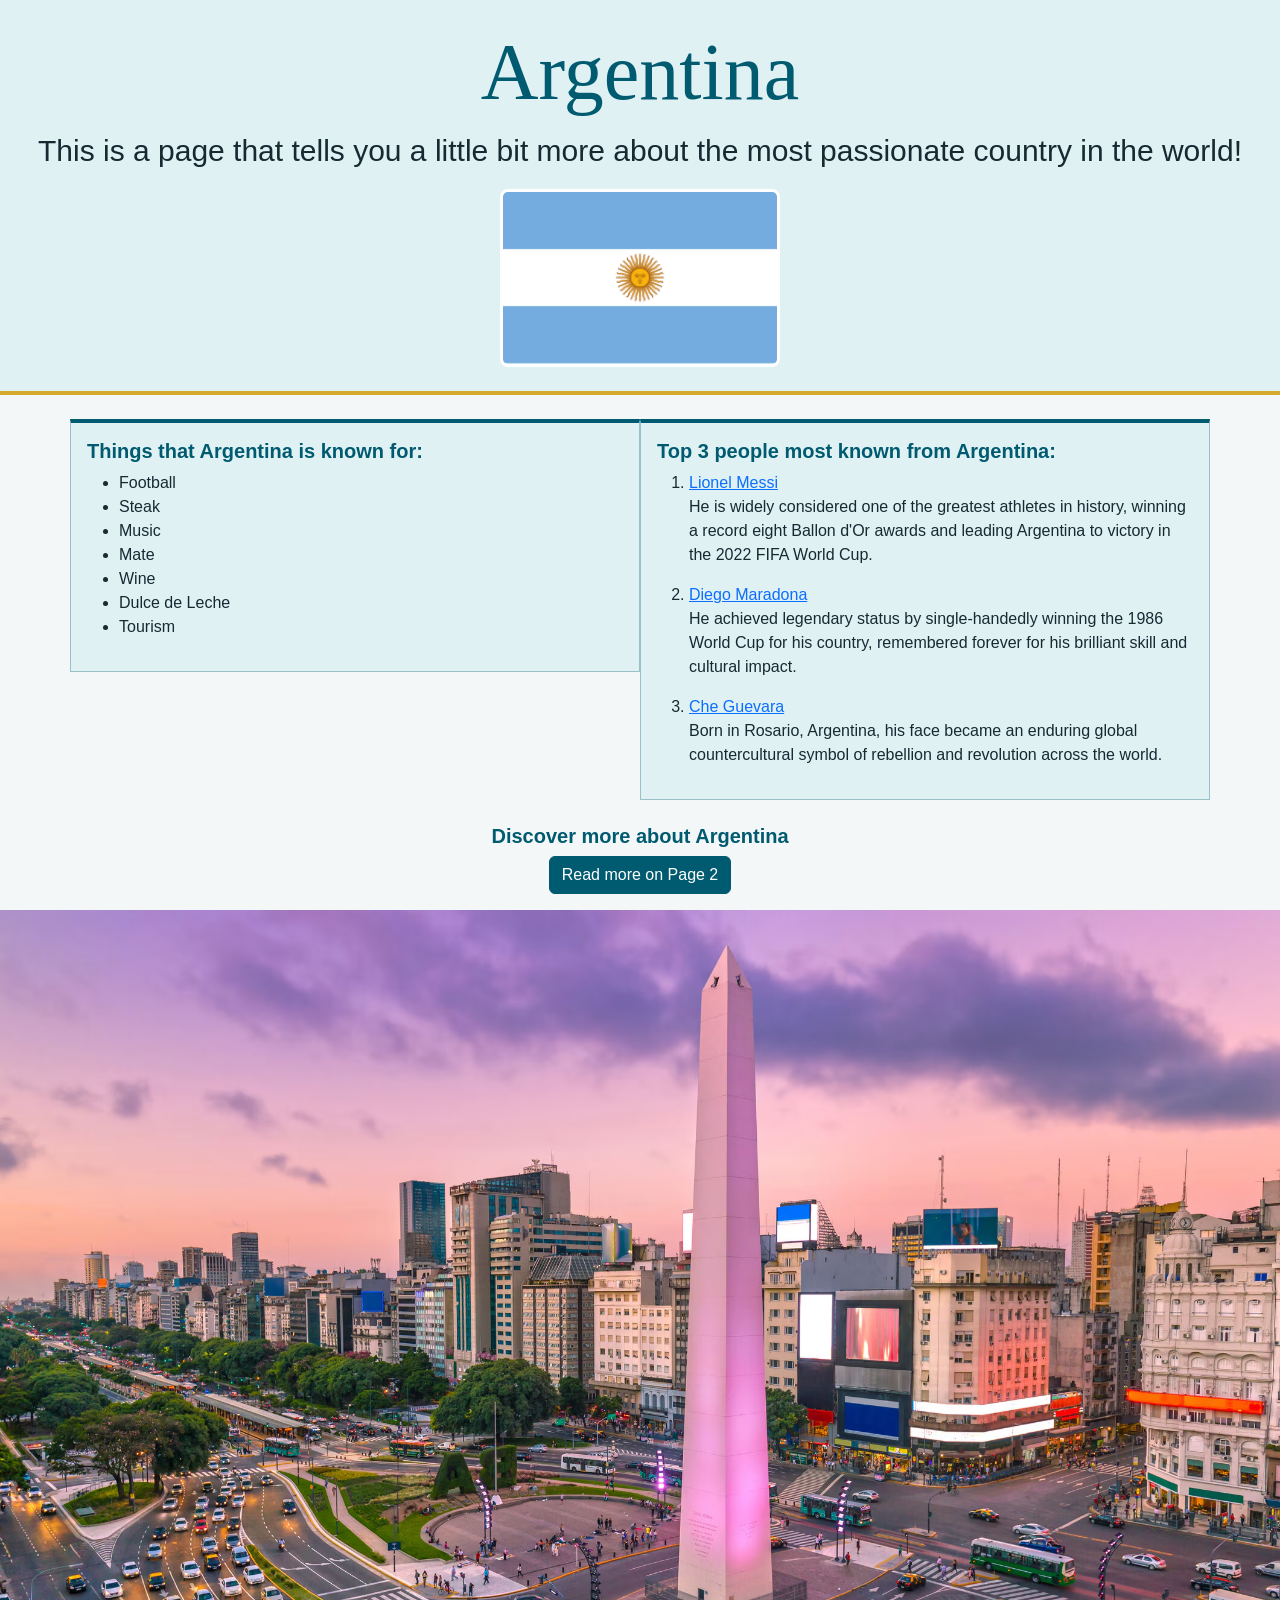
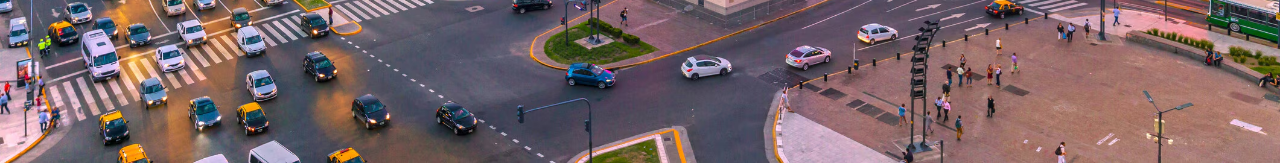
<file: index.html>
<!DOCTYPE html>
<html lang="en">
    <head>
    <meta charset="UTF-8">
    <meta name="viewport" content="width=device-width, initial-scale=1.0">
    <title>Argentina, a country of passion!</title>
    <link 
    href="https://cdn.jsdelivr.net/npm/bootstrap@5.3.3/dist/css/bootstrap.min.css" rel="stylesheet"
     integrity="sha384-QWTKZyjpPEjISv5WaRU9OFeRpok6YctnYmDr5pNlyT2bRjXh0JMhjY6hW+ALEwIH" crossorigin="anonymous">
    <link rel="stylesheet" href="style.css">
  </head>
<body>
  <header id="main_page_header" class="py-4">
    <h1 class="align blue" id="big">Argentina</h1>
    <p id="medium" class="align">This is a page that tells you a little bit more about the most passionate country in the world!</p>
    <img class="arg" src="images/flag.webp" alt="Flag of Argentina">
  </header>

  <main id="page1_content">
    <article>
      <div id="argento" class="container my-4">
        <div class="row g-4">
        <section id="facts" class="col-12 col-md-6">
          <h2 class="subheader">Things that Argentina is known for:</h2>
          <ul>
            <li>Football</li>
            <li>Steak</li>
            <li>Music</li>
            <li>Mate</li>
            <li>Wine</li>
            <li>Dulce de Leche</li>
            <li>Tourism</li>
          </ul>
        </section>
        <section id="celebrities" class="col-12 col-md-6">
          <h2 class="subheader">Top 3 people most known from Argentina:</h2>
          <ol>
            <li>
              <a href="https://messi.com/en/">Lionel Messi</a>
              <p>He is widely considered one of the greatest athletes in history, winning a record eight Ballon d'Or awards and leading Argentina to victory in the 2022 FIFA World Cup.</p>
            </li>
            <li>
              <a href="https://maradonaofficial.com/es">Diego Maradona</a>
              <p>He achieved legendary status by single-handedly winning the 1986 World Cup for his country, remembered forever for his brilliant skill and cultural impact.</p>
            </li>
            <li>
              <a href="https://www.cheguevara.org/">Che Guevara</a>
              <p>Born in Rosario, Argentina, his face became an enduring global countercultural symbol of rebellion and revolution across the world.</p>
            </li>
          </ol>
        </section>
        </div>
      </div>
    </article>

    <nav aria-label="More information">
      <h2 class="align subheader">Discover more about Argentina</h2>
      <ul class="align list-unstyled">
        <li>
          <a class="btn btn-argentina" href="./page2.html">Read more on Page 2</a>
        </li>
      </ul>
    </nav>
  </main>

  <footer id="footer">
    <img src="images/obelisco.avif" alt="The Obelisk of Buenos Aires" width="100%">
  </footer>
</body>
</html>
</file>
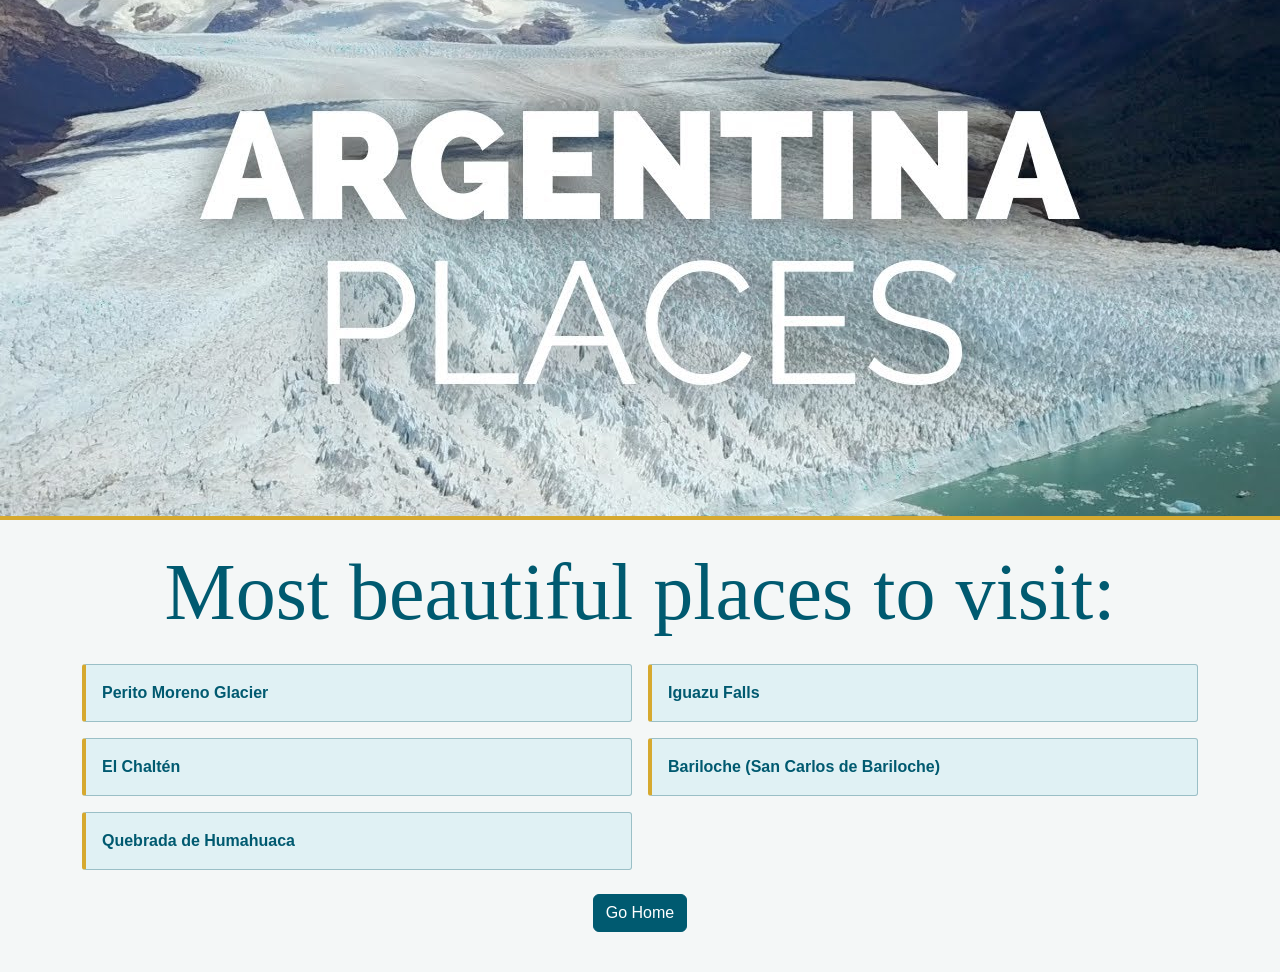
<file: page2.html>
<!DOCTYPE html>
<html lang="en">
<head>
  <meta charset="UTF-8">
  <meta name="viewport" content="width=device-width, initial-scale=1.0">
  <title>Beautiful Places to Visit in Argentina</title>
  <link
    href="https://cdn.jsdelivr.net/npm/bootstrap@5.3.3/dist/css/bootstrap.min.css"
    rel="stylesheet"
    integrity="sha384-QWTKZyjpPEjISv5WaRU9OFeRpok6YctnYmDr5pNlyT2bRjXh0JMhjY6hW+ALEwIH"
    crossorigin="anonymous">
  <link rel="stylesheet" href="style.css">
</head>
<body>
  <header id="page2_header">
    <img class="page2-banner" src="images/argentina-places.jpg" alt="The center of Buenos Aires">
  </header>

  <main id="page2_main" class="container py-4">
    <h1 id="big" class="align blue mb-4">Most beautiful places to visit:</h1>
    <ul id="places-list" class="row row-cols-1 row-cols-md-2 g-3 list-unstyled">
      <li class="col"><a class="place-link" href="https://www.novo-monde.com/en/how-to-visit-perito-moreno-glacier-patagonia-argentina/">Perito Moreno Glacier</a></li>
      <li class="col"><a class="place-link" href="https://www.travelingmitch.com/mostrecent/self-guided-tour-of-iguazu-falls">Iguazu Falls</a></li>
      <li class="col"><a class="place-link" href="https://www.tripadvisor.com/Tourism-g316035-El_Chalten_Province_of_Santa_Cruz_Patagonia-Vacations.html">El Chaltén</a></li>
      <li class="col"><a class="place-link" href="https://bariloche.org/english/photo-of-the-week/">Bariloche (San Carlos de Bariloche)</a></li>
      <li class="col"><a class="place-link" href="https://argentinaonthego.com/en/a-trip-around-quebrada-de-humahuaca/">Quebrada de Humahuaca</a></li>
    </ul>

    <p class="align mt-4">
      <a class="btn btn-argentina" href="./index.html">Go Home</a>
    </p>
  </main>
</body>
</html>
</file>
<file: style.css>
:root {
  --argentina-blue: #005a70;
  --argentina-sky: #e0f1f4;
  --argentina-gold: #d6a92f;
  --argentina-ink: #172a32;
}

.blue {
  color: var(--argentina-blue);
}

.align {
  text-align: center;
}

body {
  background-color: #f4f7f7;
  color: var(--argentina-ink);
  font-family: sans-serif;
}

#main_page_header {
  background-color: var(--argentina-sky);
  border-bottom: 4px solid var(--argentina-gold);
}

.arg {
  width: 30%;
  max-width: 280px;
  border-radius: 8px;
  border: 3px solid white;
  display: block;
  margin: 1rem auto 0;
}

#big {
  font-size: 80px;
  font-family: Georgia, "Times New Roman", serif;
}

#medium {
  font-size: 30px;
}

.subheader {
  font-weight: bold;
  font-size: 20px;
  color: var(--argentina-blue);
}

#facts,
#celebrities {
  height: 100%;
  background-color: var(--argentina-sky);
  border: 1px solid #9abfc6;
  border-top: 4px solid var(--argentina-blue);
  padding: 1rem;
}

.btn-argentina {
  --bs-btn-color: #fff;
  --bs-btn-bg: var(--argentina-blue);
  --bs-btn-border-color: var(--argentina-blue);
  --bs-btn-hover-color: #fff;
  --bs-btn-hover-bg: #004556;
  --bs-btn-hover-border-color: #004556;
  --bs-btn-focus-shadow-rgb: 0, 90, 112;
}

.page2-banner {
  display: block;
  width: 100%;
  height: min(56vw, 520px);
  min-height: 220px;
  object-fit: cover;
  border-bottom: 4px solid var(--argentina-gold);
}

.place-link {
  display: block;
  height: 100%;
  padding: 1rem;
  border: 1px solid #9abfc6;
  border-left: 4px solid var(--argentina-gold);
  border-radius: 3px;
  background-color: var(--argentina-sky);
  color: var(--argentina-blue);
  font-weight: bold;
  text-decoration: none;
}

.place-link:hover,
.place-link:focus-visible {
  background-color: #cbe5eb;
  color: #004556;
}

.place-link:focus-visible {
  outline: 3px solid var(--argentina-gold);
  outline-offset: 2px;
}
</file>
